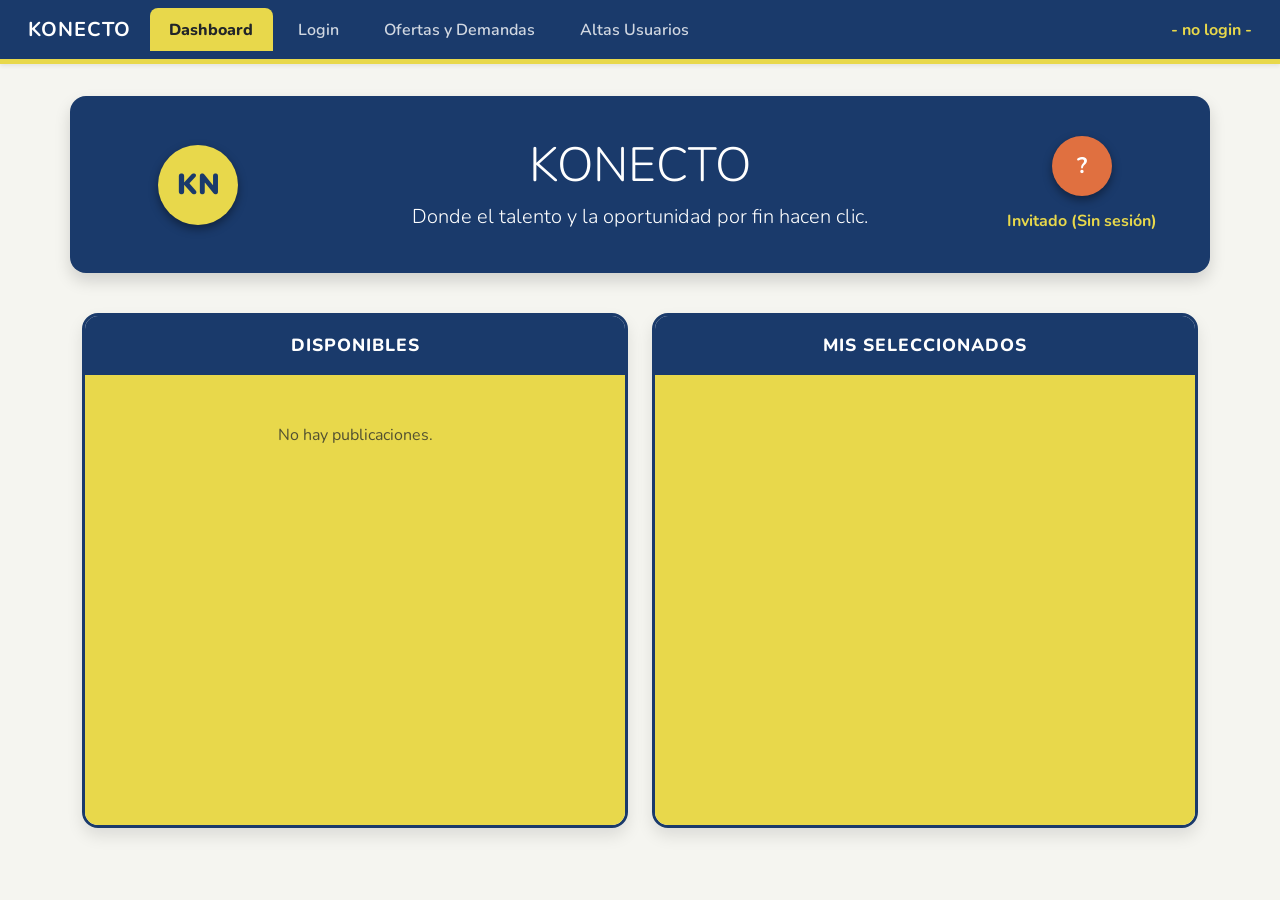
<file: konecto_p2/public/pages/dashboard/index.html>
<!DOCTYPE html>
<html lang="es">
<head>
    <meta charset="UTF-8">
    <title>KONECTO — Dashboard</title>
    <link href="https://fonts.googleapis.com/css2?family=Nunito:wght@400;600;700;800&display=swap" rel="stylesheet">
    <link href="https://cdn.jsdelivr.net/npm/bootstrap@5.3.3/dist/css/bootstrap.min.css" rel="stylesheet">
    <link rel="stylesheet" href="../../shared/css/global.css">
    <link rel="stylesheet" href="dashboard.css">
</head>
<body>

    <nav class="navbar navbar-expand-lg navbar-dark shadow-sm">
        <div class="container-fluid">
            <a class="navbar-brand fw-bold" href="#">KONECTO</a>
            <div class="collapse navbar-collapse" id="navbarNav">
                <ul class="navbar-nav me-auto">
                    <li class="nav-item"><a class="nav-link active" href="#">Dashboard</a></li>
                    <li class="nav-item"><a class="nav-link" href="../login/index.html">Login</a></li>
                    <li class="nav-item"><a class="nav-link" href="../ofertas_demandas/index.html">Ofertas y Demandas</a></li>
                    <li class="nav-item"><a class="nav-link" href="../usuarios/index.html">Altas Usuarios</a></li>
                </ul>
                <div class="navbar-text">
                    <span id="usuarioActivo">-no login-</span>
                    <a href="#" id="logoutButton" class="ms-2 d-none">(salir)</a>
                </div>
            </div>
        </div>
    </nav>

    <main class="container">
        <section class="hero-section row align-items-center shadow">
            <div class="col-md-2 text-center">
                <div class="logo-placeholder">KN</div>
            </div>
            <div class="col-md-8 text-center">
                <h1 class="display-5">KONECTO</h1>
                <p class="lead mb-0">Donde el talento y la oportunidad por fin hacen clic.</p>
            </div>
            <div class="col-md-2 text-center">
                <div class="avatar-placeholder" id="avatarUsuario">?</div>
                <span id="nombreUsuarioHero">Sin sesión</span>
            </div>
        </section>

        <div class="row g-4 mb-5">
            <div class="col-md-6">
                <div class="columna-dashboard">
                    <h2 class="columna-header">DISPONIBLES</h2>
                    <div class="columna-body dropzone" id="contenedorOrigen"></div>
                </div>
            </div>
            <div class="col-md-6">
                <div class="columna-dashboard">
                    <h2 class="columna-header">MIS SELECCIONADOS</h2>
                    <div class="columna-body dropzone" id="contenedorDestino"></div>
                </div>
            </div>
        </div>
    </main>

    <script src="https://cdn.jsdelivr.net/npm/bootstrap@5.3.3/dist/js/bootstrap.bundle.min.js"></script>
    <script type="module" src="dashboard.js"></script>
</body>
</html>
</file>
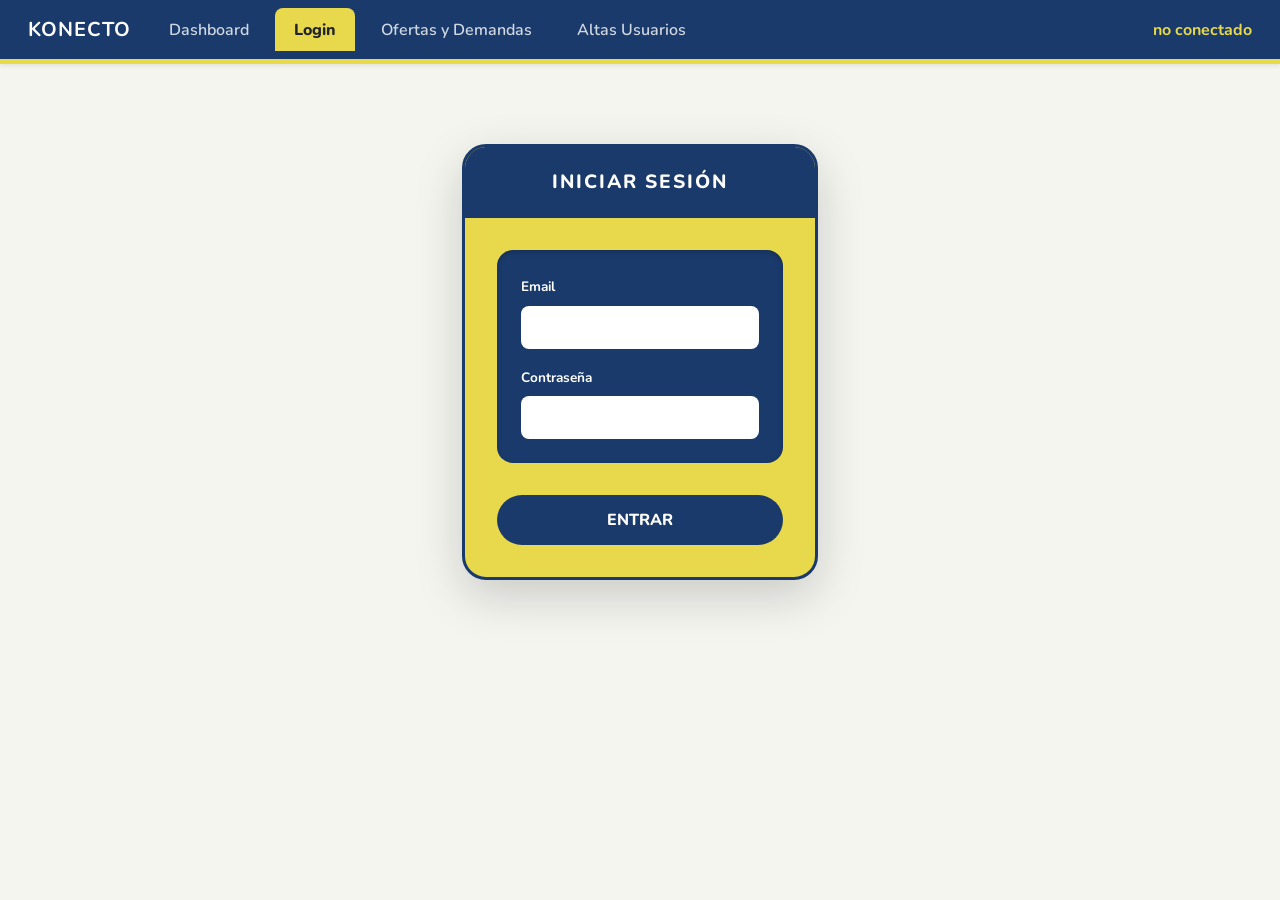
<file: konecto_p2/public/pages/login/index.html>
<!DOCTYPE html>
<html lang="es">
<head>
    <meta charset="UTF-8">
    <title>KONECTO — Login</title>
    <link href="https://fonts.googleapis.com/css2?family=Nunito:wght@400;600;700;800&display=swap" rel="stylesheet">
    <link href="https://cdn.jsdelivr.net/npm/bootstrap@5.3.3/dist/css/bootstrap.min.css" rel="stylesheet">
    <link rel="stylesheet" href="../../shared/css/global.css">
    <link rel="stylesheet" href="login.css">
</head>
<body>

    <nav class="navbar navbar-expand-lg navbar-dark shadow-sm">
        <div class="container-fluid">
            <a class="navbar-brand fw-bold" href="#">KONECTO</a>
            <div class="collapse navbar-collapse" id="navbarNav">
                <ul class="navbar-nav me-auto">
                    <li class="nav-item"><a class="nav-link" href="../dashboard/index.html">Dashboard</a></li>
                    <li class="nav-item"><a class="nav-link active" href="#">Login</a></li>
                    <li class="nav-item"><a class="nav-link" href="../ofertas_demandas/index.html">Ofertas y Demandas</a></li>
                    <li class="nav-item"><a class="nav-link" href="../usuarios/index.html">Altas Usuarios</a></li>
                </ul>
                <div class="navbar-text">
                    <span id="usuarioActivo">no conectado</span>
                    <a href="#" id="logoutButton" class="ms-2 d-none">(salir)</a>
                </div>
            </div>
        </div>
    </nav>

    <main class="container mt-5">
        <div class="row justify-content-center">
            <div class="col-md-5 col-lg-4">
                <div class="login-card shadow-lg">
                    <div class="login-header">
                        <h2>INICIAR SESIÓN</h2>
                    </div>
                    <div class="login-body">
                        <form id="loginForm">
                            <div class="login-campos mb-3">
                                <div class="mb-3">
                                    <label class="form-label">Email</label>
                                    <input type="email" id="email" class="form-control" required>
                                </div>
                                <div>
                                    <label class="form-label">Contraseña</label>
                                    <input type="password" id="password" class="form-control" required>
                                </div>
                            </div>
                            <button type="submit" id="loginButton" class="btn-login">ENTRAR</button>
                        </form>
                    </div>
                </div>
            </div>
        </div>
    </main>

    <script src="https://cdn.jsdelivr.net/npm/bootstrap@5.3.3/dist/js/bootstrap.bundle.min.js"></script>
    <script type="module" src="login.js"></script>
</body>
</html>
</file>
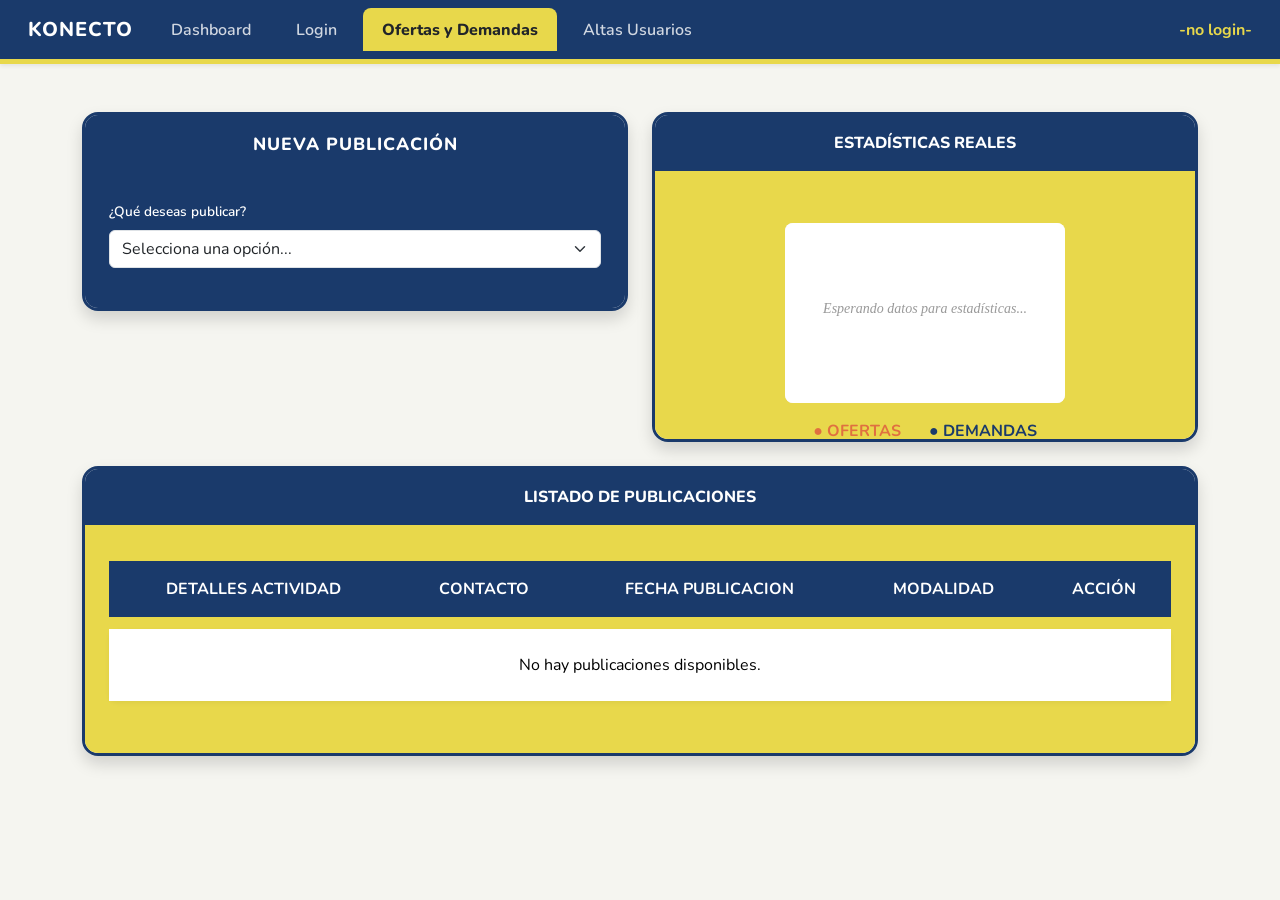
<file: konecto_p2/public/pages/ofertas_demandas/index.html>
<!DOCTYPE html>
<html lang="es">
<head>
    <meta charset="UTF-8">
    <title>KONECTO — Ofertas y Demandas</title>
    <link href="https://fonts.googleapis.com/css2?family=Nunito:wght@400;600;700;800&display=swap" rel="stylesheet">
    <link href="https://cdn.jsdelivr.net/npm/bootstrap@5.3.3/dist/css/bootstrap.min.css" rel="stylesheet">
    <link rel="stylesheet" href="../../shared/css/global.css">
    <link rel="stylesheet" href="ofertas_demandas.css">
</head>
<body>

    <nav class="navbar navbar-expand-lg navbar-dark shadow-sm">
        <div class="container-fluid">
            <a class="navbar-brand" href="#">KONECTO</a>
            <div class="collapse navbar-collapse" id="navbarNav">
                <ul class="navbar-nav me-auto">
                    <li class="nav-item"><a class="nav-link" href="../dashboard/index.html">Dashboard</a></li>
                    <li class="nav-item"><a class="nav-link" href="../login/index.html">Login</a></li>
                    <li class="nav-item"><a class="nav-link active" href="#">Ofertas y Demandas</a></li>
                    <li class="nav-item"><a class="nav-link" href="../usuarios/index.html">Altas Usuarios</a></li>
                </ul>
                <div class="navbar-text text-white">
                    <span id="usuarioActivo">-no login-</span>
                    <a href="#" id="logoutButton" class="ms-2 d-none">(salir)</a>
                </div>
            </div>
        </div>
    </nav>

    <main class="container mt-5">
        <div class="row g-4">
            <div class="col-md-6">
                <div class="form-empleos shadow">
                    <div class="form-empleos-header"><h2>NUEVA PUBLICACIÓN</h2></div>
                    <div class="form-empleos-body">
                        <form id="formEmpleos">
                            <div class="mb-3">
                                <label class="form-label">¿Qué deseas publicar?</label>
                                <select id="tipo" class="form-select" required>
                                    <option value="" disabled selected>Selecciona una opción...</option>
                                    <option value="Oferta">Oferta de Empleo</option>
                                    <option value="Demanda">Demanda de Empleo</option>
                                </select>
                            </div>

                            <div id="camposDinamicos" class="d-none">
                                <div class="mb-3">
                                    <label class="form-label" id="labelTitulo">Título</label>
                                    <input type="text" id="titulo" class="form-control" required>
                                </div>

                                <div class="row">
                                    <div class="col-12 mb-3">
                                        <label class="form-label">Fecha de Publicación</label>
                                        <input type="date" id="fechaPublicacion" class="form-control" required>
                                    </div>
                                    <div class="col-6 mb-3">
                                        <label class="form-label">Jornada Laboral</label>
                                        <select id="jornada" class="form-select">
                                            <option value="Completa">Completa</option>
                                            <option value="Parcial">Parcial</option>
                                        </select>
                                    </div>
                                    <div class="col-6 mb-3 d-none" id="grupoSueldo">
                                        <label class="form-label">Sueldo Anual (€)</label>
                                        <input type="number" id="sueldo" class="form-control">
                                    </div>
                                </div>

                                <div class="mb-3">
                                    <label class="form-label">Descripción</label>
                                    <textarea id="descripcion" class="form-control" rows="3" required></textarea>
                                </div>

                                <button type="submit" class="btn-alta">PUBLICAR</button>
                            </div>
                        </form>
                    </div>
                </div>
            </div>

            <div class="col-md-6">
                <div class="tabla-empleos-wrapper h-100 shadow">
                    <div class="tabla-empleos-header">ESTADÍSTICAS REALES</div>
                    <div class="tabla-empleos-body d-flex flex-column align-items-center justify-content-center h-100">
                        <canvas id="graficoCanvas" width="280" height="180"></canvas>
                        <div class="leyenda-grafico">
                            <span class="color-oferta">● OFERTAS</span>
                            <span class="ms-4 color-demanda">● DEMANDAS</span>
                        </div>
                    </div>
                </div>
            </div>

            <div class="col-12 mb-5">
                <div class="tabla-empleos-wrapper shadow">
                    <div class="tabla-empleos-header">LISTADO DE PUBLICACIONES</div>
                    <div class="tabla-empleos-body">
                        <table class="table">
                            <thead>
                                <tr>
                                    <th>DETALLES ACTIVIDAD</th>
                                    <th>CONTACTO</th>
                                    <th>FECHA PUBLICACION</th>
                                    <th>MODALIDAD</th>
                                    <th>ACCIÓN</th>
                                </tr>
                            </thead>
                            <tbody id="tablaEmpleosBody"></tbody>
                        </table>
                    </div>
                </div>
            </div>
        </div>
    </main>

    <script src="https://cdn.jsdelivr.net/npm/bootstrap@5.3.3/dist/js/bootstrap.bundle.min.js"></script>
    <script type="module" src="ofertas_demandas.js"></script>
</body>
</html>
</file>
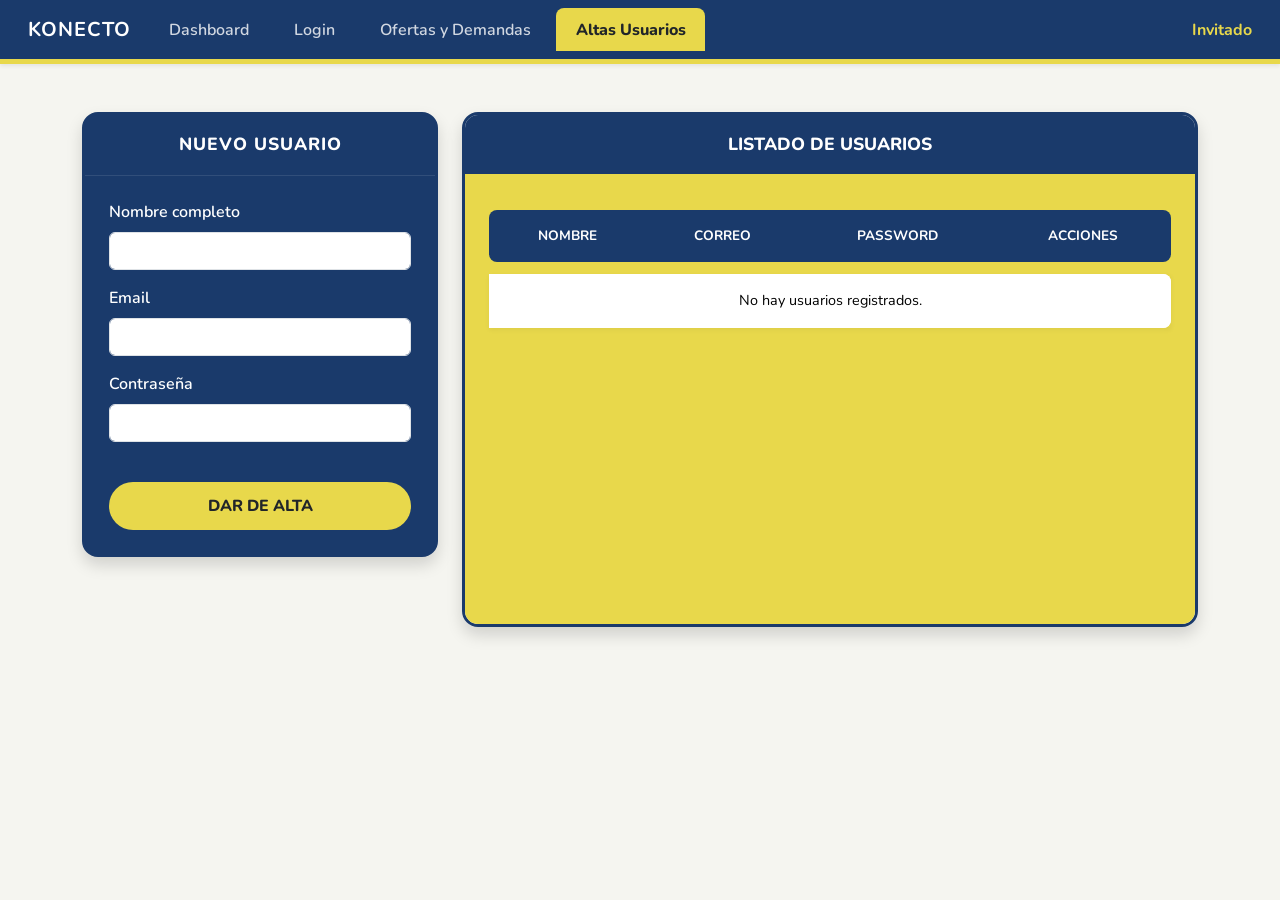
<file: konecto_p2/public/pages/usuarios/index.html>
<!DOCTYPE html>
<html lang="es">
<head>
    <meta charset="UTF-8">
    <title>KONECTO — Usuarios</title>
    <link href="https://fonts.googleapis.com/css2?family=Nunito:wght@400;600;700;800&display=swap" rel="stylesheet">
    <link href="https://cdn.jsdelivr.net/npm/bootstrap@5.3.3/dist/css/bootstrap.min.css" rel="stylesheet">
    <link rel="stylesheet" href="../../shared/css/global.css">
    <link rel="stylesheet" href="usuarios.css">
</head>
<body>

    <nav class="navbar navbar-expand-lg navbar-dark shadow-sm">
        <div class="container-fluid">
            <a class="navbar-brand fw-bold" href="#">KONECTO</a>
            <button class="navbar-toggler" type="button" data-bs-toggle="collapse" data-bs-target="#navbarNav">
                <span class="navbar-toggler-icon"></span>
            </button>
            <div class="collapse navbar-collapse" id="navbarNav">
                <ul class="navbar-nav me-auto">
                    <li class="nav-item"><a class="nav-link" href="../dashboard/index.html">Dashboard</a></li>
                    <li class="nav-item"><a class="nav-link" href="../login/index.html">Login</a></li>
                    <li class="nav-item"><a class="nav-link" href="../ofertas_demandas/index.html">Ofertas y Demandas</a></li>
                    <li class="nav-item"><a class="nav-link active" href="#">Altas Usuarios</a></li>
                </ul>
                <div class="navbar-text">
                    <span id="usuarioActivo">-no login-</span>
                    <a href="#" id="logoutButton" class="ms-2 d-none">(salir)</a>
                </div>
            </div>
        </div>
    </nav>

    <main class="container mt-5">
        <div class="row g-4">
            <div class="col-md-4">
                <div class="form-empleos shadow">
                    <div class="form-empleos-header">
                        <h2>NUEVO USUARIO</h2>
                    </div>
                    <div class="form-empleos-body">
                        <form id="userForm">
                            <div class="mb-3">
                                <label class="form-label">Nombre completo</label>
                                <input type="text" id="nombre" class="form-control" required>
                            </div>
                            <div class="mb-3">
                                <label class="form-label">Email</label>
                                <input type="email" id="emailUser" class="form-control" required>
                            </div>
                            <div class="mb-4">
                                <label class="form-label">Contraseña</label>
                                <input type="password" id="passUser" class="form-control" required>
                            </div>
                            <button type="submit" class="btn-alta">DAR DE ALTA</button>
                        </form>
                    </div>
                </div>
            </div>

            <div class="col-md-8">
                <div class="tabla-empleos-wrapper shadow">
                    <div class="tabla-empleos-header">
                        LISTADO DE USUARIOS
                    </div>
                    <div class="tabla-empleos-body">
                        <table class="table">
                            <thead>
                                <tr>
                                    <th>NOMBRE</th>
                                    <th>CORREO</th>
                                    <th>PASSWORD</th>
                                    <th>ACCIONES</th>
                                </tr>
                            </thead>
                            <tbody id="tablaUsuariosBody">
                                </tbody>
                        </table>
                    </div>
                </div>
            </div>
        </div>
    </main>

    <script src="https://cdn.jsdelivr.net/npm/bootstrap@5.3.3/dist/js/bootstrap.bundle.min.js"></script>
    <script type="module" src="usuarios.js"></script>
</body>
</html>
</file>
<file: konecto_p2/public/shared/css/global.css>
/* public/shared/css/global.css */

:root {
  --azul-marino: #1a3a6b;
  --amarillo:     #e8d84b;
  --naranja:      #e07040;
  --fondo-claro:  #f5f5f0;
  --blanco:       #ffffff;
  --texto-oscuro: #212529;
}

/* --- FONDO Y TIPOGRAFÍA --- */
html, body {
  min-height: 100vh;
  background-color: var(--fondo-claro) !important;
  font-family: 'Nunito', sans-serif;
  color: var(--texto-oscuro);
  margin: 0;
}

/* --- NAVBAR ESTILO KONECTO --- */
.navbar { 
  background-color: var(--azul-marino) !important; 
  border-bottom: 5px solid var(--amarillo) !important;
  padding: 0.5rem 1rem;
}

.navbar-brand { 
  font-weight: 800;
  color: var(--blanco) !important;
  letter-spacing: 1px;
}

.navbar-nav .nav-link { 
  color: rgba(255, 255, 255, 0.8) !important; 
  font-weight: 600; 
  border-radius: 0.5rem 0.5rem 0 0;
  margin: 0 0.2rem;
  padding: 0.6rem 1.2rem !important;
}

.navbar-nav .nav-link.active { 
  background-color: var(--amarillo) !important; 
  color: var(--texto-oscuro) !important; 
  font-weight: 800;
}

#usuarioActivo { color: var(--amarillo) !important; font-weight: 700; }
#logoutButton { color: var(--amarillo) !important; font-size: 0.85rem; text-decoration: none; font-weight: 700; }

/* --- HERO SECTION (BLOQUE AZUL) --- */
.hero-section {
  background-color: var(--azul-marino) !important;
  color: var(--blanco) !important;
  border-radius: 1rem;
  padding: 2.5rem !important;
  margin-top: 2rem;
  box-shadow: 0 6px 20px rgba(0,0,0,0.3);
}

/* --- ESFERAS (LOGO Y AVATAR) --- */
.logo-placeholder {
  width: 80px !important;
  height: 80px !important;
  min-width: 80px; /* Evita que se deforme en móviles */
  background-color: var(--amarillo) !important;
  color: var(--azul-marino) !important;
  border-radius: 50% !important;
  display: flex !important;
  align-items: center;
  justify-content: center;
  font-weight: 900;
  font-size: 1.8rem;
  margin: 0 auto;
  box-shadow: 0 4px 10px rgba(0,0,0,0.4);
}

.avatar-placeholder {
  width: 60px !important;
  height: 60px !important;
  min-width: 60px;
  background-color: var(--naranja) !important;
  color: var(--blanco) !important;
  border-radius: 50% !important;
  display: flex !important;
  align-items: center;
  justify-content: center;
  font-weight: 700;
  font-size: 1.4rem;
  margin: 0 auto;
  box-shadow: 0 4px 10px rgba(0,0,0,0.4);
}

#nombreUsuarioHero {
  color: var(--amarillo) !important;
  font-weight: 700;
  margin-top: 0.8rem;
  display: block;
}
</file>
<file: konecto_p2/public/pages/dashboard/dashboard.css>
/* public/pages/dashboard/dashboard.css */

.columna-dashboard {
    border-radius: 1rem;
    overflow: hidden;
    border: 3px solid var(--azul-marino);
    margin-top: 2.5rem;
    box-shadow: 0 8px 16px rgba(0,0,0,0.1);
}

.columna-header {
    background-color: var(--azul-marino);
    color: var(--blanco);
    text-align: center;
    padding: 1.2rem;
    font-weight: 800;
    margin: 0;
    letter-spacing: 1px;
    font-size: 1.1rem;
}

.columna-body {
    background-color: var(--amarillo);
    padding: 1.5rem;
    min-height: 450px;
}

.tarjeta-oferta, .tarjeta-demanda {
    margin-bottom: 1.2rem !important;
    border: none;
    border-radius: 0.75rem;
    transition: transform 0.2s, box-shadow 0.2s;
    cursor: grab;
    box-shadow: 0 4px 6px rgba(0,0,0,0.1);
}

.tarjeta-oferta:active, .tarjeta-demanda:active {
    cursor: grabbing;
}

.tarjeta-oferta { background-color: var(--naranja) !important; color: var(--blanco); }
.tarjeta-demanda { background-color: var(--azul-marino) !important; color: var(--blanco); }

.card-title-dashboard {
    font-weight: 800;
    font-size: 1rem;
    border-bottom: 1px solid rgba(255,255,255,0.3);
    padding-bottom: 0.5rem;
    margin-bottom: 0.8rem;
}

.card-description {
    font-size: 0.85rem;
    line-height: 1.3;
    margin-bottom: 1rem;
    opacity: 0.9;
}

.badge-container {
    display: flex;
    flex-wrap: wrap;
    gap: 0.4rem;
}

.badge-dashboard {
    background-color: rgba(255, 255, 255, 0.2);
    padding: 0.2rem 0.6rem;
    border-radius: 0.5rem;
    font-size: 0.7rem;
    font-weight: 700;
    text-transform: uppercase;
}

.dropzone.dragover {
    background-color: #d4c540 !important;
    border: 3px dashed var(--azul-marino);
}
</file>
<file: konecto_p2/public/pages/login/login.css>
/* public/pages/login/login.css */

/* --- TARJETA DE LOGIN --- */
.login-card {
  border: 3px solid var(--azul-marino);
  border-radius: 1.5rem;
  overflow: hidden;
  background-color: var(--amarillo); /* El cuerpo de la tarjeta es amarillo */
  margin-top: 2rem;
}

.login-header {
  background-color: var(--azul-marino);
  color: var(--blanco);
  text-align: center;
  padding: 1.5rem;
}

.login-header h2 {
  margin: 0;
  font-size: 1.2rem;
  font-weight: 800;
  letter-spacing: 2px;
}

.login-body {
  padding: 2rem;
}

/* --- CONTENEDOR AZUL PARA INPUTS --- */
.login-campos {
  background-color: var(--azul-marino);
  border-radius: 1rem;
  padding: 1.5rem;
  box-shadow: inset 0 2px 5px rgba(0,0,0,0.2);
}

.login-campos .form-label {
  color: var(--blanco);
  font-weight: 700;
  font-size: 0.85rem;
  margin-bottom: 0.5rem;
}

/* --- BOTÓN PÍLDORA --- */
.btn-login {
  background-color: var(--azul-marino);
  color: var(--blanco);
  border: none;
  border-radius: 3rem;
  padding: 0.8rem;
  font-weight: 800;
  width: 100%;
  margin-top: 1rem;
  transition: all 0.2s;
}

.btn-login:hover {
  background-color: #142e55;
  transform: translateY(-2px);
}

/* Estilo de los inputs dentro del bloque azul */
.form-control {
    border-radius: 0.5rem;
    padding: 0.6rem;
    border: none;
}
</file>
<file: konecto_p2/public/pages/ofertas_demandas/ofertas_demandas.css>
/* public/pages/ofertas_demandas/ofertas_demandas.css */

.form-empleos { 
    border-radius: 1rem; 
    overflow: hidden; 
    border: 3px solid var(--azul-marino); 
}

.form-empleos-header { 
    background-color: var(--azul-marino); 
    color: var(--blanco); 
    text-align: center; 
    padding: 1.2rem; 
}

.form-empleos-header h2 { 
    margin: 0; 
    font-size: 1.1rem; 
    font-weight: 800; 
    letter-spacing: 1px; 
}

.form-empleos-body { 
    background-color: var(--azul-marino); 
    padding: 1.5rem; 
}

/* Estilo para las etiquetas del formulario dentro del bloque azul */
.form-empleos-body .form-label { 
    color: var(--blanco); 
    font-weight: 600; 
    font-size: 0.85rem; 
}

.btn-alta {
    background-color: var(--amarillo); 
    color: var(--texto-oscuro);
    border: none; 
    border-radius: 2rem; 
    padding: 0.75rem;
    font-weight: 800; 
    width: 100%; 
    transition: 0.2s; 
    cursor: pointer;
    margin-top: 1rem;
}

.btn-alta:hover { 
    background-color: #d4c540; 
    transform: scale(1.02); 
}

/* TABLA Y CANVAS */
.tabla-empleos-wrapper { 
    border-radius: 1rem; 
    overflow: hidden; 
    border: 3px solid var(--azul-marino); 
}

.tabla-empleos-header { 
    background-color: var(--azul-marino); 
    color: var(--blanco); 
    text-align: center; 
    padding: 1rem; 
    font-weight: 800; 
}

.tabla-empleos-body { 
    background-color: var(--amarillo); 
    padding: 1.5rem; 
}

#graficoCanvas { 
    background-color: var(--blanco); 
    border-radius: 0.5rem; 
    box-shadow: inset 0 0 10px rgba(0,0,0,0.1); 
}

.leyenda-grafico {
    margin-top: 1rem;
    font-weight: 700;
}

.color-oferta { color: var(--naranja); }
.color-demanda { color: var(--azul-marino); }

.table { 
    border-collapse: separate; 
    border-spacing: 0 0.8rem; 
    background-color: transparent;
}

.table thead th { 
    background-color: var(--azul-marino) !important; 
    color: var(--blanco) !important; 
    border: none; 
    text-align: center; 
    padding: 1rem; 
}

.table tbody tr { 
    background-color: var(--blanco); 
    border-radius: 0.5rem; 
    box-shadow: 0 2px 5px rgba(0,0,0,0.05); 
}

.table tbody td { 
    padding: 1rem; 
    text-align: center; 
    border: none; 
    vertical-align: middle; 
}

/* Detalle de actividad en la tabla */
.celda-detalles {
    text-align: left !important;
    padding-left: 1.5rem !important;
}

.titulo-actividad {
    font-weight: 800;
    text-transform: uppercase;
    display: block;
}

.subtitulo-actividad {
    font-size: 0.8rem;
    color: #6c757d;
}

/* Badges de Tipo */
.badge-tipo { 
    padding: 0.3rem 0.8rem; 
    border-radius: 1rem; 
    font-size: 0.75rem; 
    font-weight: 800; 
}

.badge-oferta { background-color: var(--naranja); color: var(--blanco); }
.badge-demanda { background-color: var(--azul-marino); color: var(--blanco); }

.btn-eliminar { 
    background-color: #dc3545; 
    color: var(--blanco); 
    border: none; 
    border-radius: 1rem; 
    padding: 0.3rem 1rem; 
    font-weight: 700; 
    font-size: 0.75rem; 
    cursor: pointer; 
}
</file>
<file: konecto_p2/public/pages/usuarios/usuarios.css>
/* public/pages/usuarios/usuarios.css */

/* --- CONTENEDOR FORMULARIO (AZUL) --- */
.form-empleos {
  background-color: var(--azul-marino);
  border-radius: 1rem;
  overflow: hidden;
  border: 3px solid var(--azul-marino);
}

.form-empleos-header {
  padding: 1.2rem;
  text-align: center;
  border-bottom: 1px solid rgba(255,255,255,0.1);
}

.form-empleos-header h2 {
  color: var(--blanco);
  font-size: 1.1rem;
  font-weight: 800;
  margin: 0;
  letter-spacing: 1px;
}

.form-empleos-body {
  padding: 1.5rem;
}

.form-empleos-body .form-label {
  color: var(--blanco);
  font-weight: 600;
}

.btn-alta {
  background-color: var(--amarillo);
  color: var(--texto-oscuro);
  border: none;
  border-radius: 2rem;
  padding: 0.75rem;
  font-weight: 800;
  width: 100%;
  margin-top: 1rem;
  cursor: pointer;
  transition: transform 0.1s;
}

.btn-alta:active { transform: scale(0.96); }

/* --- CONTENEDOR TABLA (AMARILLO) --- */
.tabla-empleos-wrapper {
  border-radius: 1rem;
  overflow: hidden;
  border: 3px solid var(--azul-marino);
}

.tabla-empleos-header {
  background-color: var(--azul-marino);
  color: var(--blanco);
  padding: 1rem;
  text-align: center;
  font-weight: 800;
  font-size: 1.1rem;
}

.tabla-empleos-body {
  background-color: var(--amarillo);
  padding: 1.5rem;
  min-height: 450px;
}

/* --- ESTILO DE LA TABLA Y TITULOS --- */
.table {
  border-collapse: separate;
  border-spacing: 0 0.8rem; /* Espacio entre tarjetas de usuario */
  margin-top: 0;
}

/* Títulos de columna (Azul Marino) */
.table thead th {
    background-color: var(--azul-marino) !important;
    color: var(--blanco) !important;
    text-align: center;
    padding: 1rem;
    font-size: 0.85rem;
    font-weight: 700;
    border: none;
}

/* Redondeado de las esquinas del thead */
.table thead tr th:first-child { border-radius: 0.5rem 0 0 0.5rem; }
.table thead tr th:last-child { border-radius: 0 0.5rem 0.5rem 0; }

/* Filas del cuerpo (Blancas) */
.table tbody tr {
  background-color: var(--blanco);
  box-shadow: 0 2px 5px rgba(0,0,0,0.05);
}

.table tbody td {
  padding: 1rem;
  border: none;
  vertical-align: middle;
  text-align: center;
  font-size: 0.9rem;
}

/* Redondeado de las esquinas de las filas */
.table tbody td:first-child { border-radius: 0.5rem 0 0 0.5rem; }
.table tbody td:last-child { border-radius: 0 0.5rem 0.5rem 0; }

.btn-eliminar {
  background-color: #dc3545;
  color: white;
  border: none;
  border-radius: 1rem;
  padding: 0.2rem 0.8rem;
  font-size: 0.75rem;
  font-weight: 700;
}
</file>
